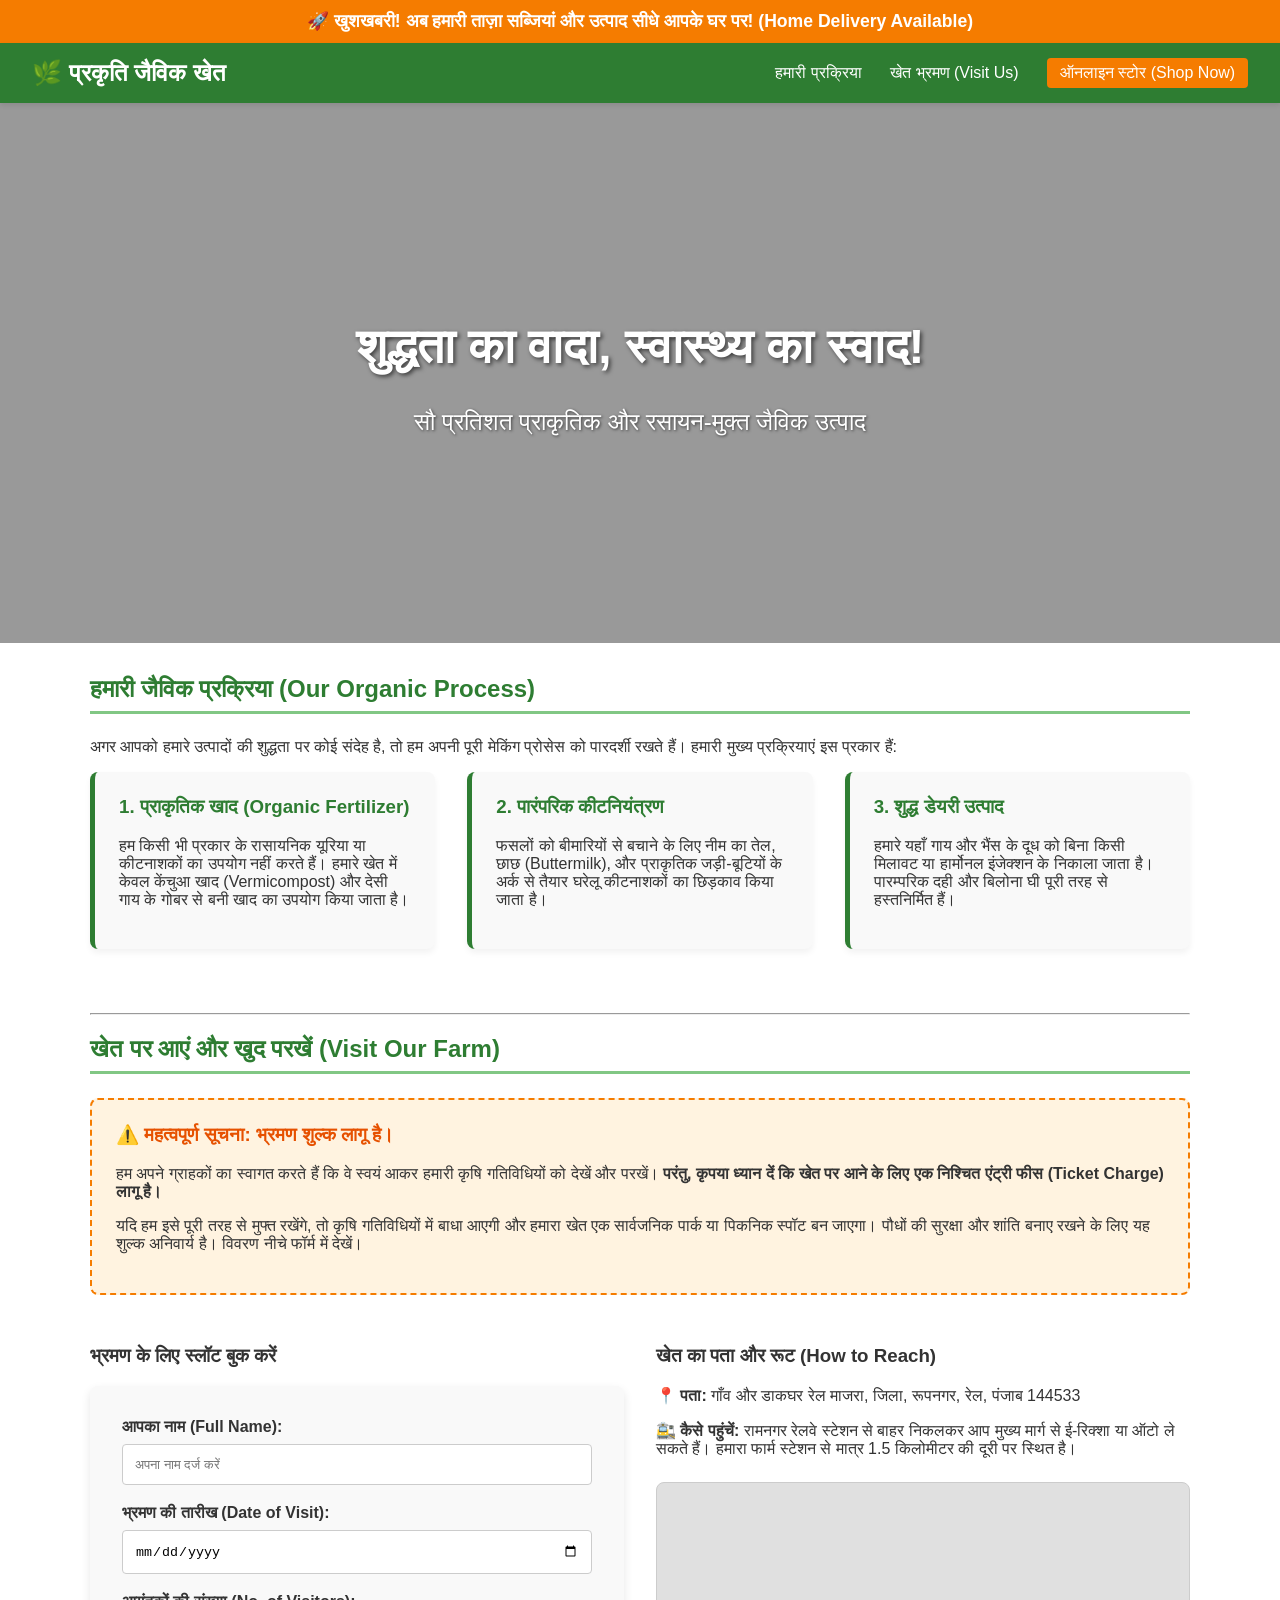
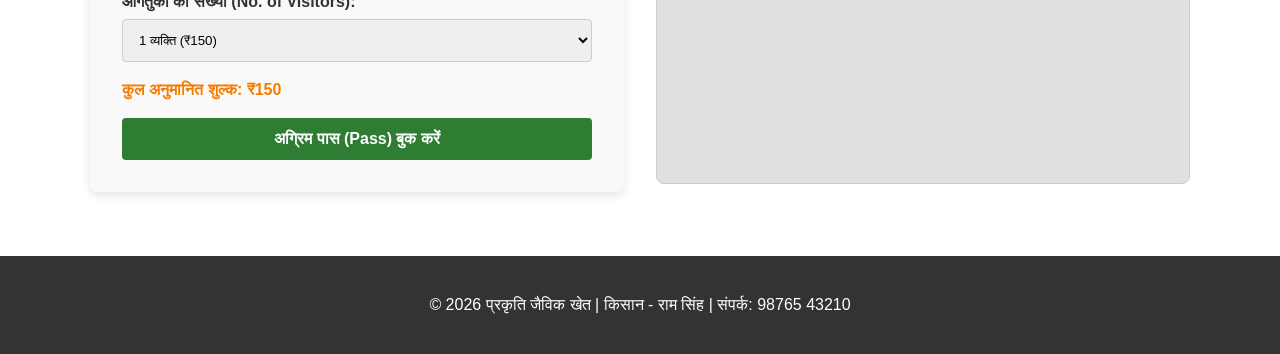
<file: index.html>
<!DOCTYPE html>
<html lang="hi">
<head>
    <meta charset="UTF-8">
    <meta name="viewport" content="width=device-width, initial-scale=1.0">
    <title>प्रकृति जैविक खेत (Prakriti Organic Farm)</title>
    <link rel="stylesheet" href="style.css">
</head>
<body>

    <div class="delivery-banner">
        🚀 खुशखबरी! अब हमारी ताज़ा सब्जियां और उत्पाद सीधे आपके घर पर! (Home Delivery Available)
    </div>

   <header>
        <div class="logo">🌿 प्रकृति जैविक खेत</div>
        <nav>
            <a href="#process">हमारी प्रक्रिया</a>
            <a href="#visit">खेत भ्रमण (Visit Us)</a>
            <a href="store.html" style="background: var(--accent); padding: 0.4rem 0.8rem; border-radius: 4px;">ऑनलाइन स्टोर (Shop Now)</a>
        </nav>
    </header>

    <div class="hero">
        <h1>शुद्धता का वादा, स्वास्थ्य का स्वाद!</h1>
        <p>सौ प्रतिशत प्राकृतिक और रसायन-मुक्त जैविक उत्पाद</p>
    </div>

    <div class="container">

        <section id="process">
            <h2>हमारी जैविक प्रक्रिया (Our Organic Process)</h2>
            <p>अगर आपको हमारे उत्पादों की शुद्धता पर कोई संदेह है, तो हम अपनी पूरी मेकिंग प्रोसेस को पारदर्शी रखते हैं। हमारी मुख्य प्रक्रियाएं इस प्रकार हैं:</p>
            <div class="grid">
                <div class="card">
                    <h3>1. प्राकृतिक खाद (Organic Fertilizer)</h3>
                    <p>हम किसी भी प्रकार के रासायनिक यूरिया या कीटनाशकों का उपयोग नहीं करते हैं। हमारे खेत में केवल केंचुआ खाद (Vermicompost) और देसी गाय के गोबर से बनी खाद का उपयोग किया जाता है।</p>
                </div>
                <div class="card">
                    <h3>2. पारंपरिक कीटनियंत्रण</h3>
                    <p>फसलों को बीमारियों से बचाने के लिए नीम का तेल, छाछ (Buttermilk), और प्राकृतिक जड़ी-बूटियों के अर्क से तैयार घरेलू कीटनाशकों का छिड़काव किया जाता है।</p>
                </div>
                <div class="card">
                    <h3>3. शुद्ध डेयरी उत्पाद</h3>
                    <p>हमारे यहाँ गाय और भैंस के दूध को बिना किसी मिलावट या हार्मोनल इंजेक्शन के निकाला जाता है। पारम्परिक दही और बिलोना घी पूरी तरह से हस्तनिर्मित हैं।</p>
                </div>
            </div>
        </section>

        <hr>

        <section id="visit">
            <h2>खेत पर आएं और खुद परखें (Visit Our Farm)</h2>
            
            <div class="policy-box">
                <h3>⚠️ महत्वपूर्ण सूचना: भ्रमण शुल्क लागू है।</h3>
                <p>हम अपने ग्राहकों का स्वागत करते हैं कि वे स्वयं आकर हमारी कृषि गतिविधियों को देखें और परखें। <strong>परंतु, कृपया ध्यान दें कि खेत पर आने के लिए एक निश्चित एंट्री फीस (Ticket Charge) लागू है।</strong></p>
                <p>यदि हम इसे पूरी तरह से मुफ्त रखेंगे, तो कृषि गतिविधियों में बाधा आएगी और हमारा खेत एक सार्वजनिक पार्क या पिकनिक स्पॉट बन जाएगा। पौधों की सुरक्षा और शांति बनाए रखने के लिए यह शुल्क अनिवार्य है। विवरण नीचे फॉर्म में देखें।</p>
            </div>

            <div class="grid">
                <div>
                    <h3>भ्रमण के लिए स्लॉट बुक करें</h3>
                    <form id="bookingForm">
                        <div class="form-group">
                            <label for="name">आपका नाम (Full Name):</label>
                            <input type="text" id="name" required placeholder="अपना नाम दर्ज करें">
                        </div>
                        <div class="form-group">
                            <label for="date">भ्रमण की तारीख (Date of Visit):</label>
                            <input type="date" id="date" required>
                        </div>
                        <div class="form-group">
                            <label for="visitors">आगंतुकों की संख्या (No. of Visitors):</label>
                            <select id="visitors" onchange="calculateFee()">
                                <option value="1">1 व्यक्ति (₹150)</option>
                                <option value="2">2 व्यक्ति (₹300)</option>
                                <option value="3">3 व्यक्ति (₹450)</option>
                                <option value="4">4 व्यक्ति (₹600)</option>
                            </select>
                        </div>
                        <div class="form-group">
                            <p class="price-text">कुल अनुमानित शुल्क: <span id="totalPrice">₹150</span></p>
                        </div>
                        <button type="submit">अग्रिम पास (Pass) बुक करें</button>
                    </form>
                </div>

                <div>
                    <h3>खेत का पता और रूट (How to Reach)</h3>
                    <p><strong>📍 पता:</strong> गाँव और डाकघर रेल माजरा, जिला, रूपनगर, रेल, पंजाब 144533 </p>
                    <p><strong>🚉 कैसे पहुंचें:</strong> रामनगर रेलवे स्टेशन से बाहर निकलकर आप मुख्य मार्ग से ई-रिक्शा या ऑटो ले सकते हैं। हमारा फार्म स्टेशन से मात्र 1.5 किलोमीटर की दूरी पर स्थित है।</p>
                    <div class="map-placeholder">
                        <iframe src="https://www.google.com/maps/embed?pb=!1m18!1m12!1m3!1d2866.3219462392235!2d76.46423527969587!3d31.009348808616533!2m3!1f0!2f0!3f0!3m2!1i1024!2i768!4f13.1!3m3!1m2!1s0x3905552933be609d%3A0xaf14cfd97774e742!2sPrakriti%20Farm!5e0!3m2!1sen!2sin!4v1781155800477!5m2!1sen!2sin" width="600" height="450" style="border:0;" allowfullscreen="" loading="lazy" referrerpolicy="no-referrer-when-downgrade"></iframe>
                    </div>
                </div>
            </div>
        </section>

    </div>

    <div class="modal-overlay" id="overlay"></div>
    <div class="modal" id="successModal">
        <h3>🎉 बुकिंग अनुरोध सफल!</h3>
        <p id="modalText"></p>
        <button onclick="closeModal()">ठीक है</button>
    </div>

    <footer>
        <p>© 2026 प्रकृति जैविक खेत | किसान - राम सिंह | संपर्क: 98765 43210</p>
    </footer>

    <script>
        function calculateFee() {
            const visitors = document.getElementById('visitors').value;
            const pricePerPerson = 150;
            document.getElementById('totalPrice').innerText = '₹' + (visitors * pricePerPerson);
        }

        document.getElementById('bookingForm').addEventListener('submit', function(e) {
            e.preventDefault();
            const name = document.getElementById('name').value;
            const date = document.getElementById('date').value;
            const total = document.getElementById('totalPrice').innerText;

            document.getElementById('modalText').innerHTML = `नमस्ते <b>${name}</b>, आपका फार्म विजिट पास <b>${date}</b> के लिए ड्राफ्ट कर लिया गया है। <br><br> कृषि नियमों के अनुसार <b>${total}</b> का एंट्री पास काउंटर पर देय होगा।`;
            
            document.getElementById('overlay').style.display = 'block';
            document.getElementById('successModal').style.display = 'block';
        });

        function closeModal() {
            document.getElementById('overlay').style.display = 'none';
            document.getElementById('successModal').style.display = 'none';
            document.getElementById('bookingForm').reset();
            document.getElementById('totalPrice').innerText = '₹150';
        }
    </script>
</body>
</html>
</file>
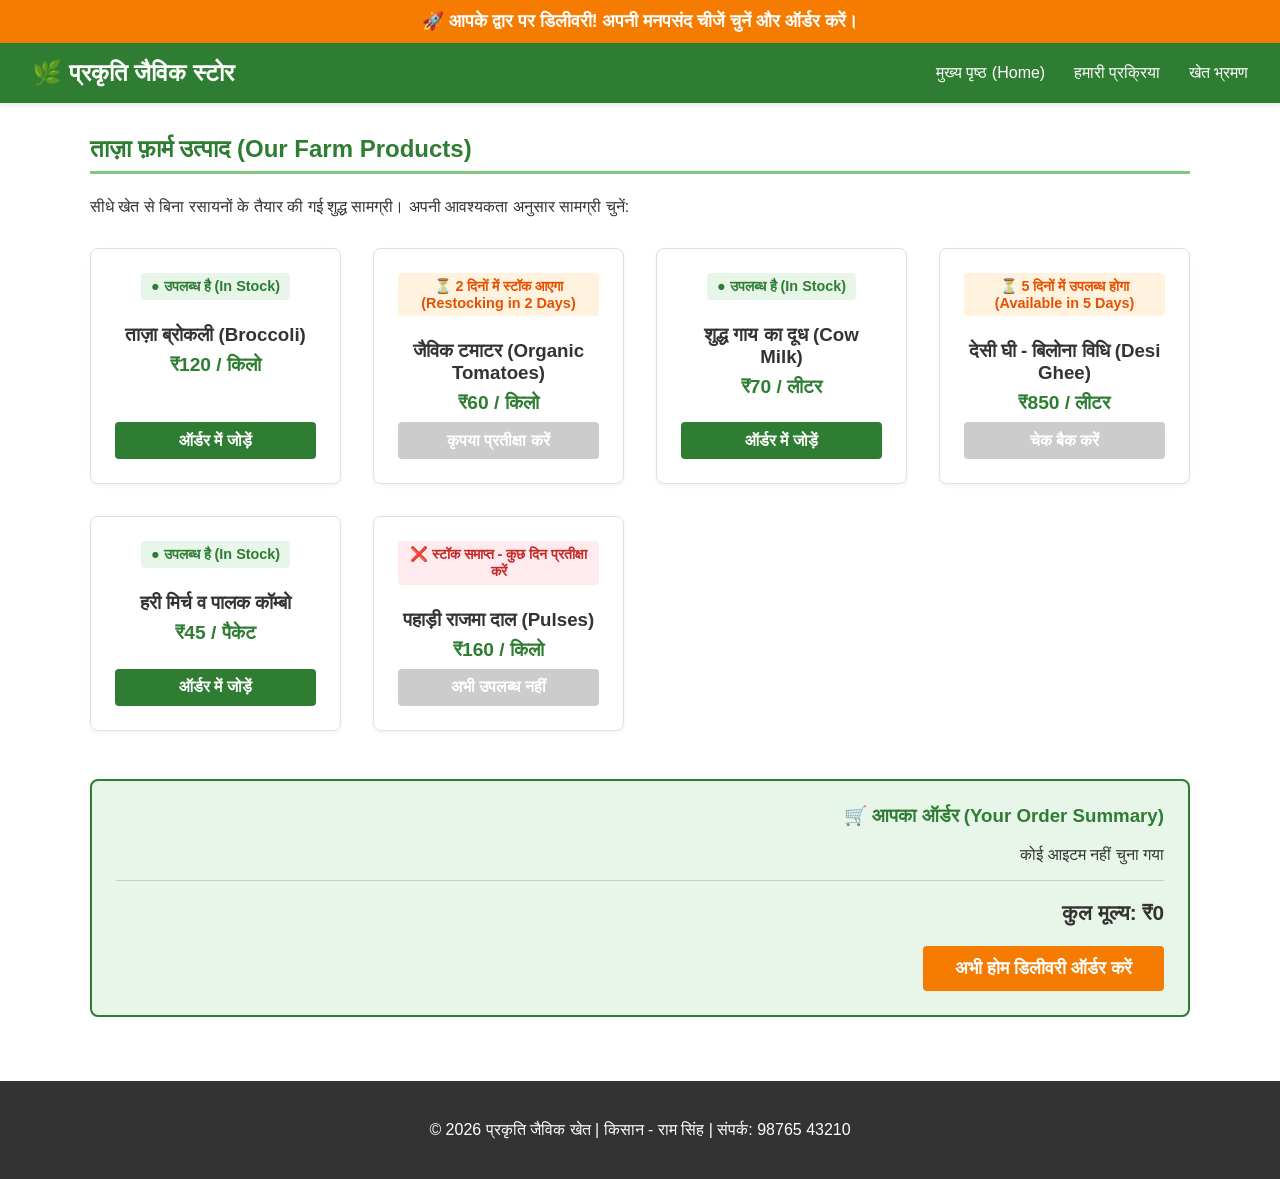
<file: store.html>
<!DOCTYPE html>
<html lang="hi">
<head>
    <meta charset="UTF-8">
    <meta name="viewport" content="width=device-width, initial-scale=1.0">
    <title>प्रकृति स्टोर (Prakriti Farm Store)</title>
    <link rel="stylesheet" href="style.css">
    <style>
        /* Store-specific layouts extending our design */
        .store-grid {
            display: grid;
            grid-template-columns: repeat(auto-fit, minmax(250px, 1fr));
            gap: 2rem;
            margin-top: 2rem;
        }

        .product-card {
            background: #fff;
            border: 1px solid #e0e0e0;
            border-radius: 8px;
            padding: 1.5rem;
            text-align: center;
            box-shadow: 0 2px 5px rgba(0,0,0,0.05);
            display: flex;
            flex-direction: column;
            justify-content: space-between;
            position: relative;
        }

        .product-card h3 {
            margin: 0.5rem 0;
            color: var(--text-dark);
        }

        .price {
            font-size: 1.2rem;
            font-weight: bold;
            color: var(--primary);
            margin: 0.5rem 0;
        }

        /* Stock Status Labels */
        .status {
            font-size: 0.9rem;
            font-weight: bold;
            padding: 0.3rem 0.6rem;
            border-radius: 4px;
            margin-bottom: 1rem;
            display: inline-block;
        }

        .in-stock {
            background-color: #e8f5e9;
            color: #2e7d32;
        }

        .restock-soon {
            background-color: #fff3e0;
            color: #e65100;
        }

        .out-of-stock {
            background-color: #ffebee;
            color: #c62828;
        }

        /* Cart Summary Floating Box */
        .cart-summary {
            background: #e8f5e9;
            border: 2px solid var(--primary);
            padding: 1.5rem;
            border-radius: 8px;
            margin-top: 3rem;
            text-align: right;
        }

        .cart-summary h3 {
            margin-top: 0;
            color: var(--primary);
        }

        .store-btn {
            background-color: var(--primary);
            color: white;
            border: none;
            padding: 0.6rem 1rem;
            border-radius: 4px;
            cursor: pointer;
            font-weight: bold;
            width: 100%;
        }

        .store-btn:disabled {
            background-color: #ccc;
            cursor: not-allowed;
        }

        .store-btn.order-now {
            background-color: var(--accent);
            width: auto;
            padding: 0.75rem 2rem;
            font-size: 1.1rem;
        }

        .store-btn.order-now:hover {
            background-color: #e65100;
        }
    </style>
</head>
<body>

    <div class="delivery-banner">
        🚀 आपके द्वार पर डिलीवरी! अपनी मनपसंद चीजें चुनें और ऑर्डर करें।
    </div>

    <header>
        <div class="logo">🌿 प्रकृति जैविक स्टोर</div>
        <nav>
            <a href="index.html">मुख्य पृष्ठ (Home)</a>
            <a href="index.html#process">हमारी प्रक्रिया</a>
            <a href="index.html#visit">खेत भ्रमण</a>
        </nav>
    </header>

    <div class="container">
        <h2>ताज़ा फ़ार्म उत्पाद (Our Farm Products)</h2>
        <p>सीधे खेत से बिना रसायनों के तैयार की गई शुद्ध सामग्री। अपनी आवश्यकता अनुसार सामग्री चुनें:</p>

        <div class="store-grid">
            
            <div class="product-card">
                <div>
                    <span class="status in-stock">● उपलब्ध है (In Stock)</span>
                    <h3>ताज़ा ब्रोकली (Broccoli)</h3>
                    <p class="price">₹120 / किलो</p>
                </div>
                <button class="store-btn" onclick="addToCart('ताज़ा ब्रोकली', 120)">ऑर्डर में जोड़ें</button>
            </div>

            <div class="product-card">
                <div>
                    <span class="status restock-soon">⏳ 2 दिनों में स्टॉक आएगा (Restocking in 2 Days)</span>
                    <h3>जैविक टमाटर (Organic Tomatoes)</h3>
                    <p class="price">₹60 / किलो</p>
                </div>
                <button class="store-btn" disabled>कृपया प्रतीक्षा करें</button>
            </div>

            <div class="product-card">
                <div>
                    <span class="status in-stock">● उपलब्ध है (In Stock)</span>
                    <h3>शुद्ध गाय का दूध (Cow Milk)</h3>
                    <p class="price">₹70 / लीटर</p>
                </div>
                <button class="store-btn" onclick="addToCart('शुद्ध गाय का दूध', 70)">ऑर्डर में जोड़ें</button>
            </div>

            <div class="product-card">
                <div>
                    <span class="status restock-soon">⏳ 5 दिनों में उपलब्ध होगा (Available in 5 Days)</span>
                    <h3>देसी घी - बिलोना विधि (Desi Ghee)</h3>
                    <p class="price">₹850 / लीटर</p>
                </div>
                <button class="store-btn" disabled>चेक बैक करें</button>
            </div>

            <div class="product-card">
                <div>
                    <span class="status in-stock">● उपलब्ध है (In Stock)</span>
                    <h3>हरी मिर्च व पालक कॉम्बो</h3>
                    <p class="price">₹45 / पैकेट</p>
                </div>
                <button class="store-btn" onclick="addToCart('हरी मिर्च व पालक कॉम्बो', 45)">ऑर्डर में जोड़ें</button>
            </div>

            <div class="product-card">
                <div>
                    <span class="status out-of-stock">❌ स्टॉक समाप्त - कुछ दिन प्रतीक्षा करें</span>
                    <h3>पहाड़ी राजमा दाल (Pulses)</h3>
                    <p class="price">₹160 / किलो</p>
                </div>
                <button class="store-btn" disabled>अभी उपलब्ध नहीं</button>
            </div>

        </div>

        <div class="cart-summary">
            <h3>🛒 आपका ऑर्डर (Your Order Summary)</h3>
            <p id="cartItems">कोई आइटम नहीं चुना गया</p>
            <hr style="border: 0; border-top: 1px solid #ccc;">
            <p style="font-size: 1.3rem; font-weight: bold;">कुल मूल्य: <span id="cartTotal">₹0</span></p>
            <button class="store-btn order-now" onclick="placeFinalOrder()">अभी होम डिलीवरी ऑर्डर करें</button>
        </div>
    </div>

    <div class="modal-overlay" id="overlay"></div>
    <div class="modal" id="successModal">
        <h3>🎉 ऑर्डर प्राप्त हुआ!</h3>
        <p id="modalText"></p>
        <button onclick="closeModal()">ठीक है</button>
    </div>

    <footer>
        <p>© 2026 प्रकृति जैविक खेत | किसान - राम सिंह | संपर्क: 98765 43210</p>
    </footer>

    <script>
        let currentCart = [];
        let totalAmount = 0;

        function addToCart(itemName, itemPrice) {
            currentCart.push(itemName);
            totalAmount += itemPrice;
            
            // Render selection to view box
            document.getElementById('cartItems').innerText = "चयनित उत्पाद: " + currentCart.join(', ');
            document.getElementById('cartTotal').innerText = '₹' + totalAmount;
        }

        function placeFinalOrder() {
            if (currentCart.length === 0) {
                alert("कृपया ऑर्डर करने के लिए पहले उपलब्ध वस्तुओं को जोड़ें!");
                return;
            }
            
            document.getElementById('modalText').innerHTML = `आपका ऑर्डर सफलतापूर्वक दर्ज कर लिया गया है। <br><br> <b>कुल राशि: ₹${totalAmount}</b> (कैश ऑन डिलीवरी)। <br>ताज़ा सामान कल सुबह आपके घर पहुंचा दिया जाएगा!`;
            
            document.getElementById('overlay').style.display = 'block';
            document.getElementById('successModal').style.display = 'block';
        }

        function closeModal() {
            document.getElementById('overlay').style.display = 'none';
            document.getElementById('successModal').style.display = 'none';
            // Clear cart
            currentCart = [];
            totalAmount = 0;
            document.getElementById('cartItems').innerText = "कोई आइटम नहीं चुना गया";
            document.getElementById('cartTotal').innerText = '₹0';
        }
    </script>
</body>
</html>
</file>
<file: style.css>
:root {
    --primary: #2e7d32;
    --secondary: #81c784;
    --accent: #f57c00;
    --bg-light: #f9f9f9;
    --text-dark: #333;
}

body {
    font-family: 'Segoe UI', Tahoma, Geneva, Verdana, sans-serif;
    margin: 0;
    padding: 0;
    box-sizing: border-box;
    color: var(--text-dark);
    background-color: #fff;
}

/* Header & Navigation */
header {
    background-color: var(--primary);
    color: white;
    padding: 1rem 2rem;
    display: flex;
    justify-content: space-between;
    align-items: center;
    position: sticky;
    top: 0;
    z-index: 1000;
    box-shadow: 0 2px 5px rgba(0,0,0,0.1);
}

.logo {
    font-size: 1.5rem;
    font-weight: bold;
}

nav a {
    color: white;
    text-decoration: none;
    margin-left: 1.5rem;
    font-weight: 500;
}

nav a:hover {
    text-decoration: underline;
}

/* Delivery Alert Banner */
.delivery-banner {
    background-color: var(--accent);
    color: white;
    text-align: center;
    padding: 0.7rem;
    font-weight: bold;
    font-size: 1.1rem;
}

/* Hero Section */
.hero {
    background: linear-gradient(rgba(0,0,0,0.4), rgba(0,0,0,0.4)), url('https://images.unsplash.com/photo-1500937386664-56d1dfef3854?auto=format&fit=crop&w=1200&q=80') no-repeat center center/cover;
    height: 60vh;
    display: flex;
    flex-direction: column;
    justify-content: center;
    align-items: center;
    color: white;
    text-align: center;
    padding: 0 1rem;
}

.hero h1 {
    font-size: 3rem;
    margin-bottom: 0.5rem;
    text-shadow: 2px 2px 4px rgba(0,0,0,0.6);
}

.hero p {
    font-size: 1.5rem;
    text-shadow: 1px 1px 3px rgba(0,0,0,0.6);
}

/* Main Content Container */
.container {
    max-width: 1100px;
    margin: 2rem auto;
    padding: 0 1rem;
}

section {
    margin-bottom: 4rem;
    scroll-margin-top: 80px;
}

h2 {
    color: var(--primary);
    border-bottom: 3px solid var(--secondary);
    padding-bottom: 0.5rem;
    margin-bottom: 1.5rem;
}

/* Process Grid */
.grid {
    display: grid;
    grid-template-columns: repeat(auto-fit, minmax(300px, 1fr));
    gap: 2rem;
}

.card {
    background: var(--bg-light);
    padding: 1.5rem;
    border-radius: 8px;
    box-shadow: 0 4px 6px rgba(0,0,0,0.05);
    border-left: 5px solid var(--primary);
}

.card h3 {
    color: var(--primary);
    margin-top: 0;
}

/* Policy Notice Box */
.policy-box {
    background-color: #fff3e0;
    border: 2px dashed var(--accent);
    padding: 1.5rem;
    border-radius: 8px;
    margin-bottom: 2rem;
}

.policy-box h3 {
    color: #e65100;
    margin-top: 0;
}

/* Interactive Form */
form {
    background: var(--bg-light);
    padding: 2rem;
    border-radius: 8px;
    box-shadow: 0 4px 10px rgba(0,0,0,0.1);
}

.form-group {
    margin-bottom: 1.2rem;
}

label {
    display: block;
    margin-bottom: 0.5rem;
    font-weight: bold;
}

input, select {
    width: 100%;
    padding: 0.75rem;
    border: 1px solid #ccc;
    border-radius: 4px;
    box-sizing: border-box;
}

.price-text {
    font-weight: bold; 
    color: var(--accent);
}

button {
    background-color: var(--primary);
    color: white;
    border: none;
    padding: 0.75rem 1.5rem;
    font-size: 1rem;
    border-radius: 4px;
    cursor: pointer;
    width: 100%;
    font-weight: bold;
}

button:hover {
    background-color: #1b5e20;
}

/* Map Placeholder */
.map-placeholder {
    background-color: #e0e0e0;
    height: 300px;
    display: flex;
    justify-content: center;
    align-items: center;
    border-radius: 8px;
    margin-top: 1.5rem;
    font-style: italic;
    color: #666;
    border: 1px solid #ccc;
}

/* Footer */
footer {
    background-color: #333;
    color: white;
    text-align: center;
    padding: 1.5rem;
    margin-top: 4rem;
}

/* Success Message Popup styles */
.modal {
    display: none;
    position: fixed;
    top: 50%;
    left: 50%;
    transform: translate(-50%, -50%);
    background: white;
    padding: 2rem;
    box-shadow: 0 0 20px rgba(0,0,0,0.3);
    border-radius: 8px;
    z-index: 2000;
    text-align: center;
    width: 80%;
    max-width: 400px;
}

.modal h3 {
    color: var(--primary);
}

.modal-overlay {
    display: none;
    position: fixed;
    top: 0; 
    left: 0; 
    width: 100%; 
    height: 100%;
    background: rgba(0,0,0,0.5);
    z-index: 1999;
}
</file>
